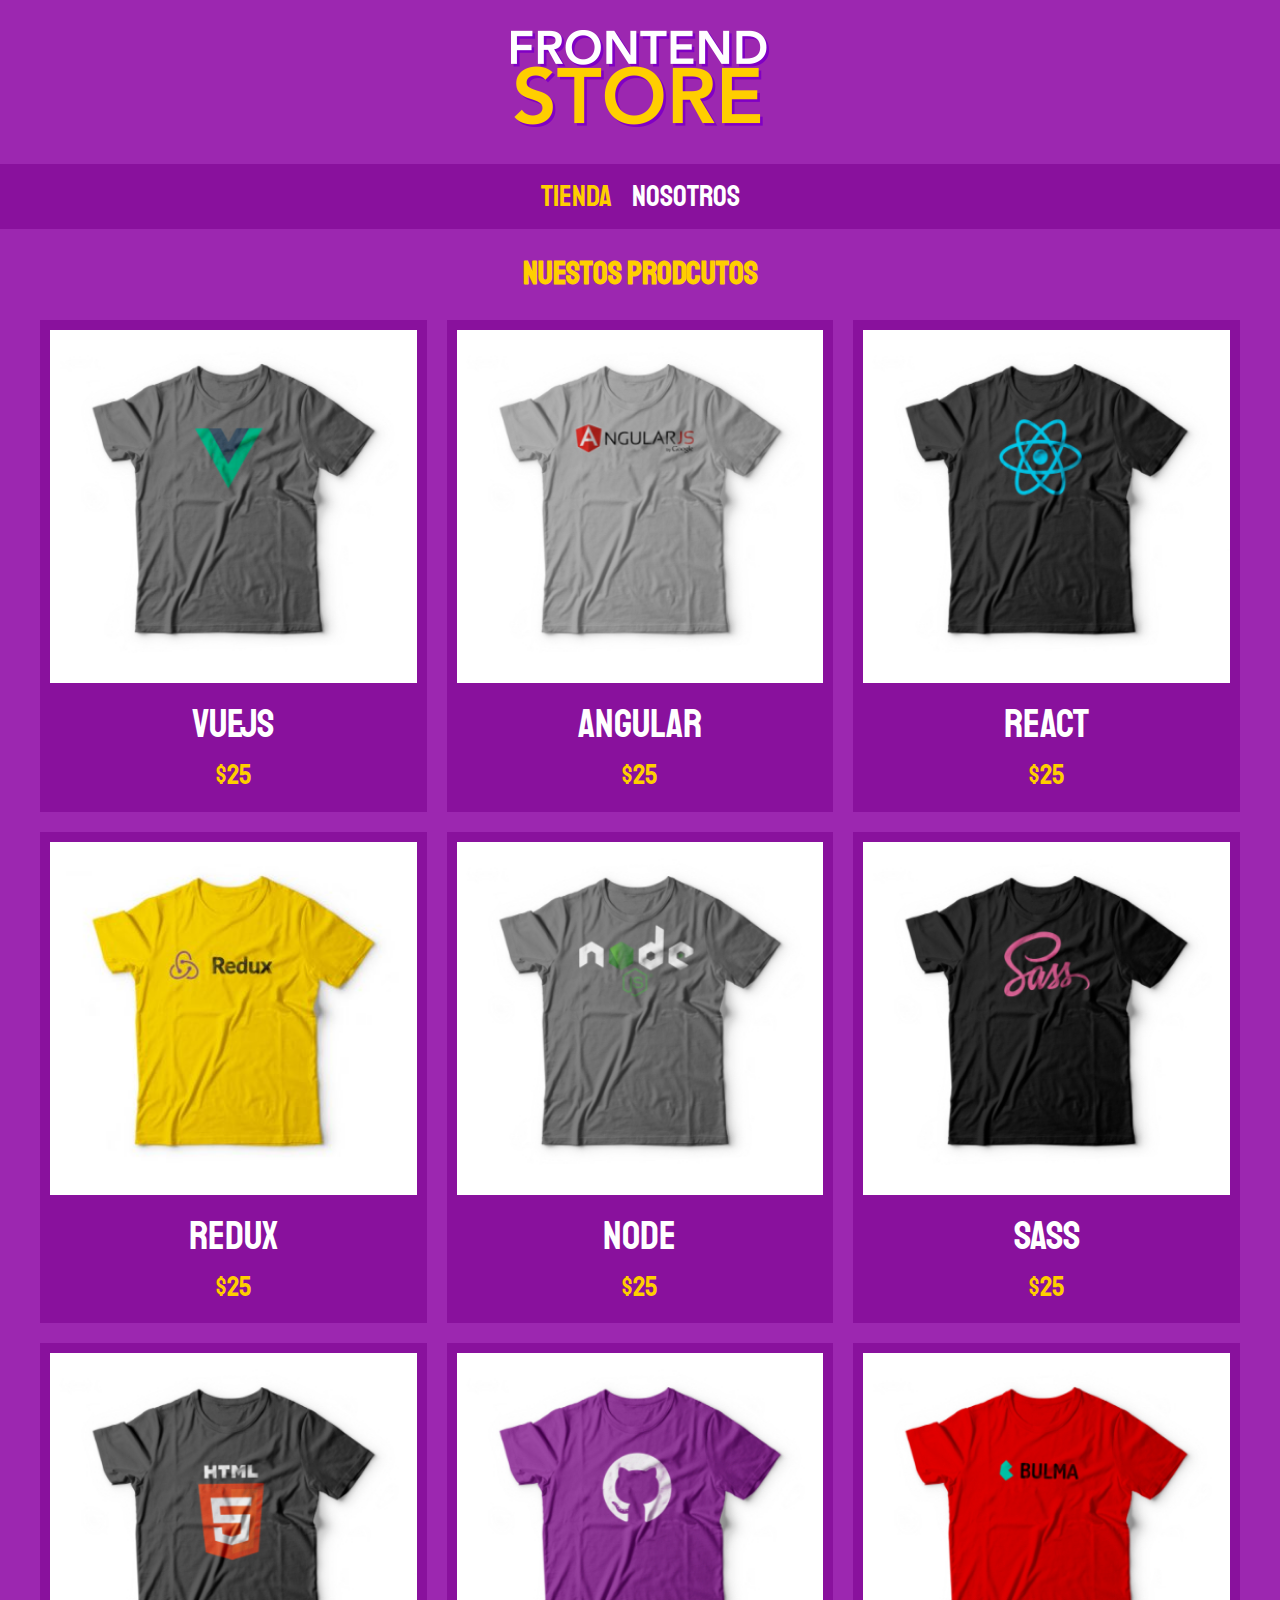
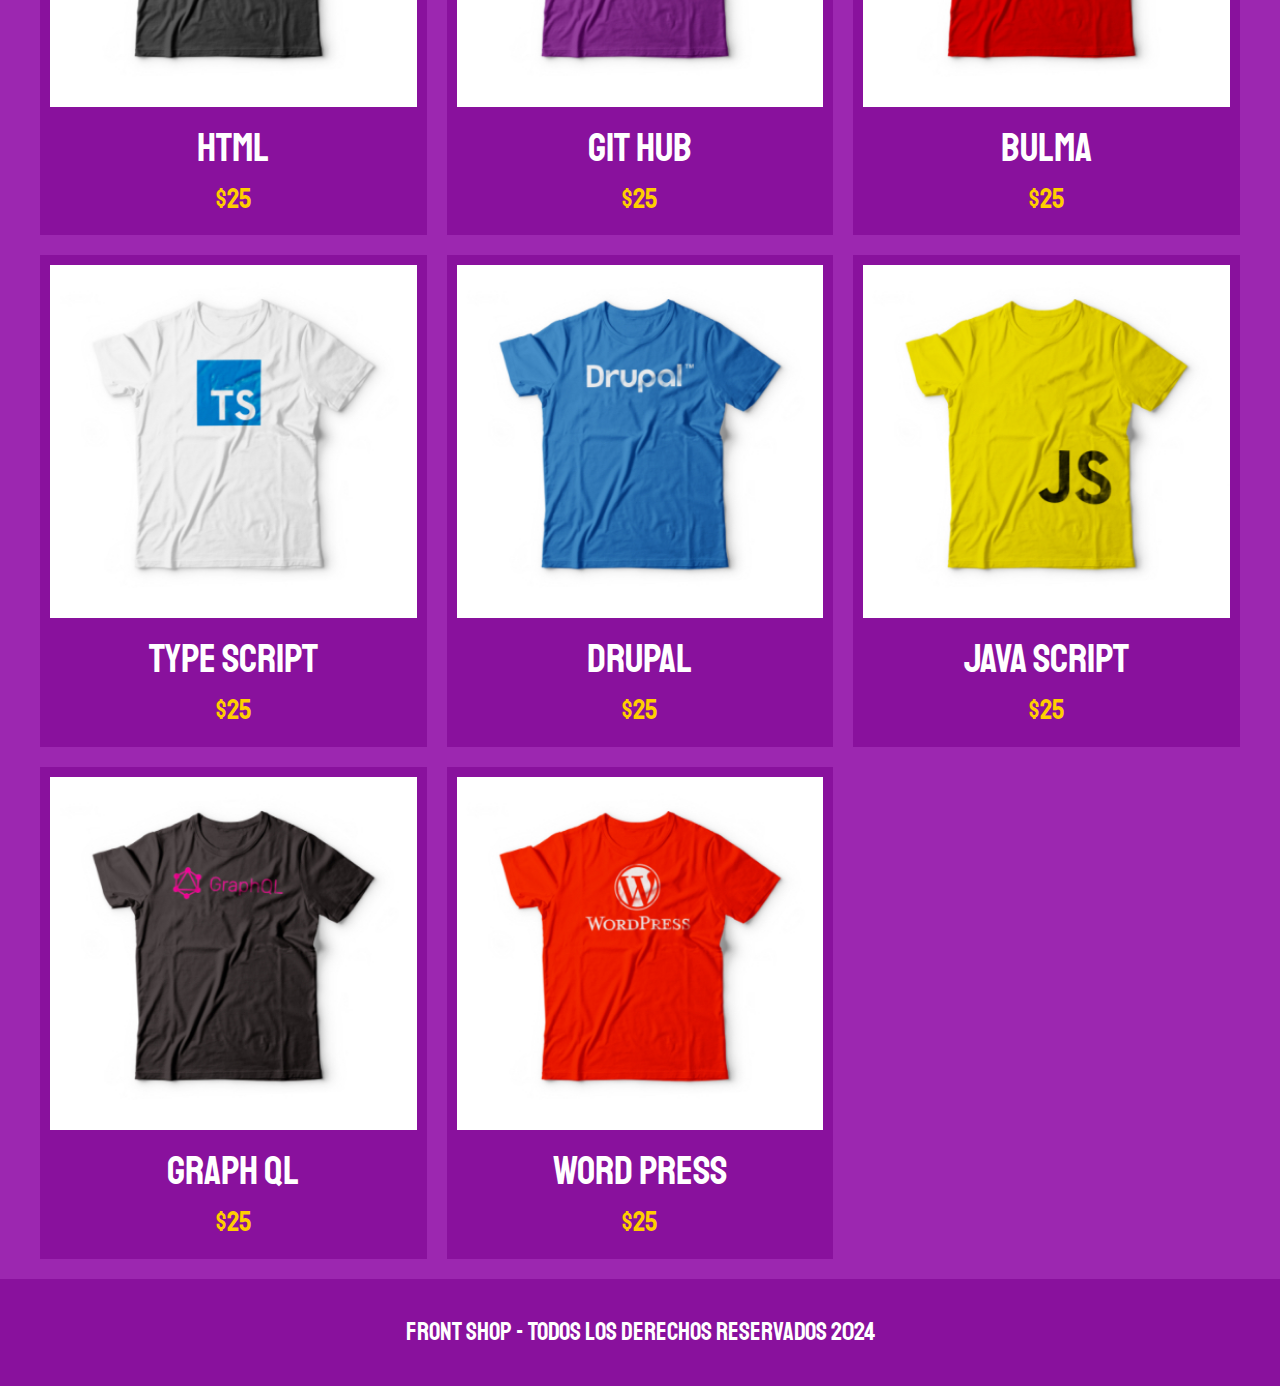
<file: index.html>
<!DOCTYPE html>
<html lang="en">

<head>
    <meta charset="UTF-8">
    <meta name="viewport" content="width=device-width, initial-scale=1.0">
    <title>Front Shop</title>
    <link rel="stylesheet" href="styles/styles.css">
    <link rel="preload" href="styles/styles.css" as="style">
    <link rel="stylesheet" href="styles/normalice.css">
    <link rel="preload" href="styles/normalice.css" as="style">
    <link href="https://fonts.googleapis.com/css2?family=Staatliches&display=swap" rel="stylesheet">
</head>

<body>
    <header class="header">
        <a href="index.html">
            <img class="header__logo" src="Image/logo.png" alt="Logo de la pagina">
        </a>
    </header>
    <nav class="navegacion">
        <a class="navegacion__enlace navegacion__enlace--activo" href="index.html">Tienda</a>
        <a class="navegacion__enlace" href="nosotros.html">Nosotros</a>
    </nav>

    <main class="contenedor">
        <h1 class="contenedor__productos">Nuestos prodcutos</h1>
        <div class="grid">
            <div class="producto">
                <a href="producto.html">
                    <img class="producto__imagen" src="Image/1.jpg" alt="Imagen no encontrada">
                    <div>
                        <p class="producto__nombre">vuejs</p>
                        <p class="producto__precio">$25</p>
                    </div>
                </a>
            </div>

            <div class="producto">
                <a href="producto.html">
                    <img class="producto__imagen" src="Image/2.jpg" alt="Imagen no encontrada">
                    <div>
                        <p class="producto__nombre">angular</p>
                        <p class="producto__precio">$25</p>
                    </div>
                </a>
            </div>


            <div class="producto">
                <a href="producto.html">
                    <img class="producto__imagen" src="Image/3.jpg" alt="Imagen no encontrada">
                    <div>
                        <p class="producto__nombre">react</p>
                        <p class="producto__precio">$25</p>
                    </div>
                </a>
            </div>

            <div class="producto">
                <a href="producto.html">
                    <img class="producto__imagen" src="Image/4.jpg" alt="Imagen no encontrada">
                    <div>
                        <p class="producto__nombre">redux</p>
                        <p class="producto__precio">$25</p>
                    </div>
                </a>
            </div>

            <div class="producto">
                <a href="producto.html">
                    <img class="producto__imagen" src="Image/5.jpg" alt="Imagen no encontrada">
                    <div>
                        <p class="producto__nombre">node</p>
                        <p class="producto__precio">$25</p>
                    </div>
                </a>
            </div>

            <div class="producto">
                <a href="producto.html">
                    <img class="producto__imagen" src="Image/6.jpg" alt="Imagen no encontrada">
                    <div>
                        <p class="producto__nombre">sass</p>
                        <p class="producto__precio">$25</p>
                    </div>
                </a>
            </div>

            <div class="producto">
                <a href="producto.html">
                    <img class="producto__imagen" src="Image/7.jpg" alt="Imagen no encontrada">
                    <div>
                        <p class="producto__nombre">html</p>
                        <p class="producto__precio">$25</p>
                    </div>
                </a>
            </div>

            <div class="producto">
                <a href="producto.html">
                    <img class="producto__imagen" src="Image/8.jpg" alt="Imagen no encontrada">
                    <div>
                        <p class="producto__nombre">git hub</p>
                        <p class="producto__precio">$25</p>
                    </div>
                </a>
            </div>

            <div class="producto">
                <a href="producto.html">
                    <img class="producto__imagen" src="Image/9.jpg" alt="Imagen no encontrada">
                    <div>
                        <p class="producto__nombre">bulma</p>
                        <p class="producto__precio">$25</p>
                    </div>
                </a>
            </div>

            <div class="producto">
                <a href="producto.html">
                    <img class="producto__imagen" src="Image/10.jpg" alt="Imagen no encontrada">
                    <div>
                        <p class="producto__nombre">type script</p>
                        <p class="producto__precio">$25</p>
                    </div>
                </a>
            </div>

            <div class="producto">
                <a href="producto.html">
                    <img class="producto__imagen" src="Image/11.jpg" alt="Imagen no encontrada">
                    <div>
                        <p class="producto__nombre">drupal</p>
                        <p class="producto__precio">$25</p>
                    </div>
                </a>
            </div>

            <div class="producto">
                <a href="producto.html">
                    <img class="producto__imagen" src="Image/12.jpg" alt="Imagen no encontrada">
                    <div>
                        <p class="producto__nombre">java script</p>
                        <p class="producto__precio">$25</p>
                    </div>
                </a>
            </div>

            <div class="producto">
                <a href="producto.html">
                    <img class="producto__imagen" src="Image/13.jpg" alt="Imagen no encontrada">
                    <div>
                        <p class="producto__nombre">graph ql</p>
                        <p class="producto__precio">$25</p>
                    </div>
                </a>
            </div>

            <div class="producto">
                <a href="producto.html">
                    <img class="producto__imagen" src="Image/14.jpg" alt="Imagen no encontrada">
                    <div>
                        <p class="producto__nombre">word press</p>
                        <p class="producto__precio">$25</p>
                    </div>
                </a>
            </div>
        </div>
    </main>

    <footer class="footer">
        <p class="footer__texto">Front Shop - Todos los derechos reservados 2024</p>
    </footer>
</body>

</html>
</file>
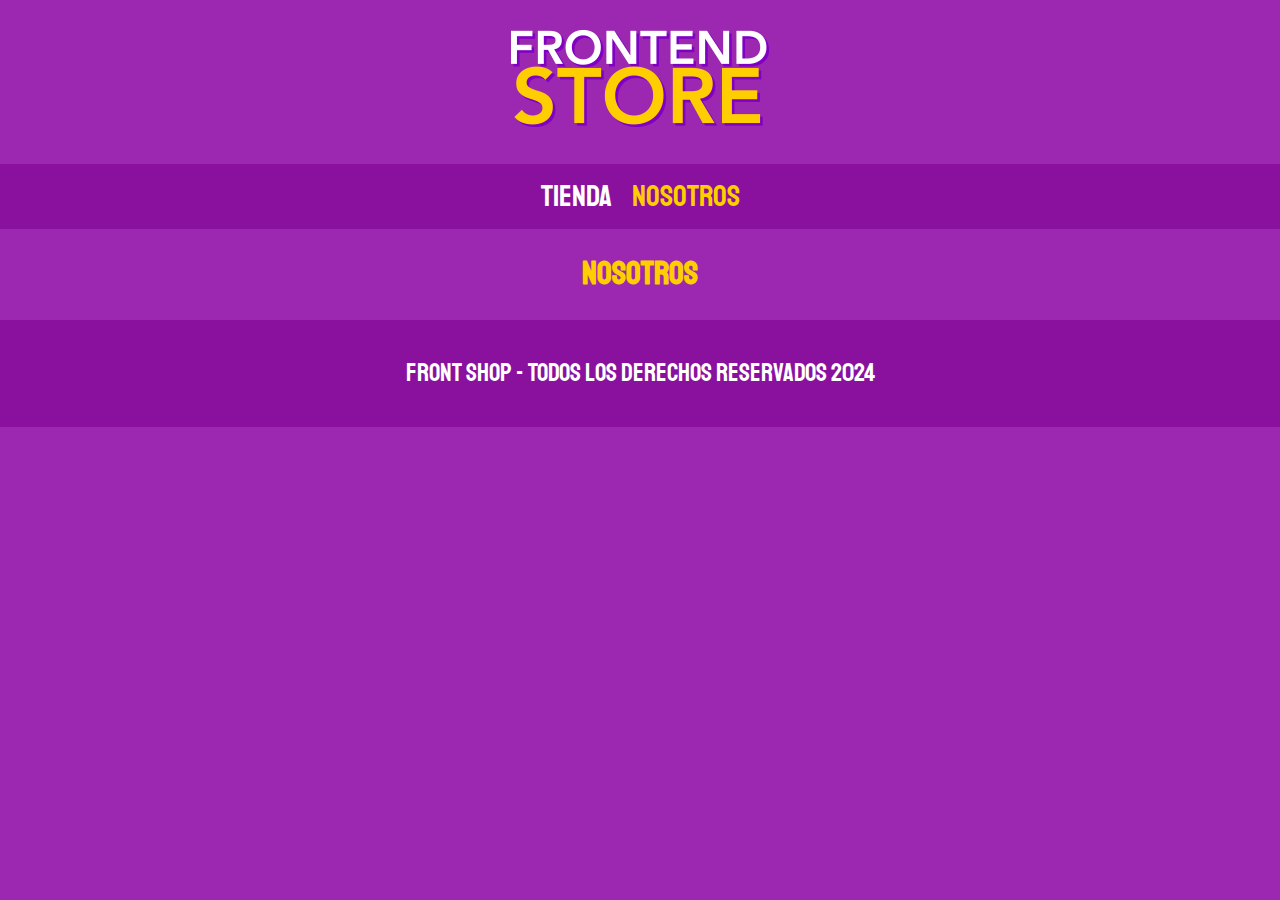
<file: nosotros.html>
<!DOCTYPE html>
<html lang="en">

<head>
    <meta charset="UTF-8">
    <meta name="viewport" content="width=device-width, initial-scale=1.0">
    <title>Front Shop</title>
    <link rel="stylesheet" href="styles/styles.css">
    <link rel="preload" href="styles/styles.css" as="style">
    <link rel="stylesheet" href="styles/normalice.css">
    <link rel="preload" href="styles/normalice.css" as="style">
    <link href="https://fonts.googleapis.com/css2?family=Staatliches&display=swap" rel="stylesheet">
</head>

<body>
    <header class="header">
        <a href="index.html">
            <img class="header__logo" src="Image/logo.png" alt="Logo de la pagina">
        </a>
    </header>
        <nav class="navegacion">
            <a class="navegacion__enlace " href="index.html">Tienda</a>
            <a class="navegacion__enlace navegacion__enlace--activo" href="nosotros.html">Nosotros</a>
        </nav>

    <main class="contenedor">
        <h1 class="contenedor__productos">Nosotros</h1>
    </main>

    <footer class="footer">
        <p class="footer__texto">Front Shop - Todos los derechos reservados 2024</p>
    </footer>
</body>

</html>
</file>
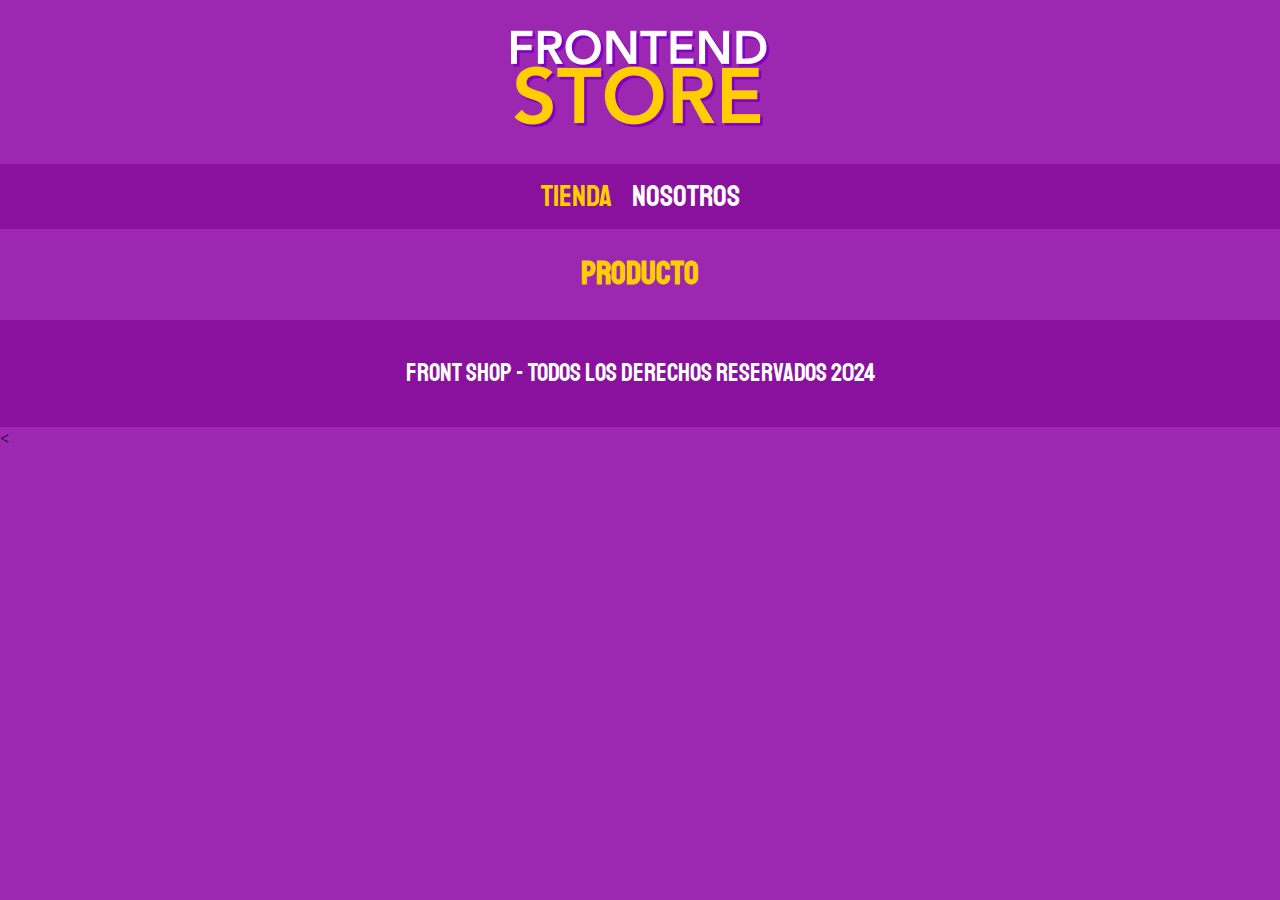
<file: producto.html>
<!DOCTYPE html>
<html lang="en">

<head>
    <meta charset="UTF-8">
    <meta name="viewport" content="width=device-width, initial-scale=1.0">
    <title>Front Shop</title>
    <link rel="stylesheet" href="styles/styles.css">
    <link rel="preload" href="styles/styles.css" as="style">
    <link rel="stylesheet" href="styles/normalice.css">
    <link rel="preload" href="styles/normalice.css" as="style">
    <link href="https://fonts.googleapis.com/css2?family=Staatliches&display=swap" rel="stylesheet">
</head>

<body>
    <header class="header">
        <a href="index.html">
            <img class="header__logo" src="Image/logo.png" alt="Logo de la pagina">
        </a>
    </header>
        <nav class="navegacion">
            <a class="navegacion__enlace navegacion__enlace--activo" href="index.html">Tienda</a>
            <a class="navegacion__enlace" href="nosotros.html">Nosotros</a>
        </nav>

    <main class="contenedor">
        <h1 class="contenedor__productos">Producto</h1>
    </main>

    <footer class="footer">
        <p class="footer__texto">Front Shop - Todos los derechos reservados 2024</p>
    </footer>
</body>

</html><
</file>
<file: styles/styles.css>
:root {
    --Primario: #9c27b0;
    --PrimarioOscuro: #89119d;
    --Secundario: #ffce00;
    --SecundarioOscuro: rgb(233, 287, 2);
    --SecundarioOscuroP: rgb(233, 255, 2);
    --Blanco: #fff;
    --Negro: #000;
    --fuentePrincipal: 'Staatliches', cursive;
}


html {
    box-sizing: border-box;
    font-size: 62.5%;
}

*,
*:before,
*:after {
    box-sizing: inherit;
}

/* Estilos Globales */

body {
    background-color: var(--Primario);
    font-size: 1.6rem;
    line-height: 1.5;
}

p {
    font-size: 1.8rem;
    font-family: Arial, Helvetica, sans-serif;
    color: var(--Blanco);
}

a {
    text-decoration: none;
}

img {
    max-width: 100%;
}

.contenedor {
    max-width: 120rem;
    margin: 0 auto;
}

h1,
h2,
h3 {
    text-align: center;
    color: var(--Secundario);
    font-family: var(--fuentePrincipal);
}

h1 {
    font-size: 4rem;
}

h2 {
    font-size: 3.2rem;
}

h3 {
    font-size: 2.4rem;
}

/* Header */

.header {
    display: flex;
    justify-content: center;
}

.header__logo {
    margin: 3rem 0;
}

/* Footer */

.footer {
    background-color: var(--PrimarioOscuro);
    padding: 1rem;
    margin-top: 2rem;
}

.footer__texto {
    text-align: center;
    font-family: var(--fuentePrincipal);
    font-size: 2.5rem;
}

/* Navegacion */
.navegacion {
    background-color: var(--PrimarioOscuro);
    padding: 1rem 0;
    display: flex;
    justify-content: center;
    gap: 2rem;
}

.navegacion__enlace {
    color: var(--Blanco);
    font-family: var(--fuentePrincipal);
    font-size: 3rem;
}

.navegacion__enlace--activo,
.navegacion__enlace:hover {
    color: var(--Secundario);
}

/* Grid */
.grid {
    display: grid;
    grid-template-columns: repeat(2, 1fr);
    gap: 2rem;
}

@media (min-width:768px){
    .grid{
        grid-template-columns: repeat(3, 1fr);
    }
}

/* Productos */


.producto {
    background-color: var(--PrimarioOscuro);
    padding: 1rem;
}

.producto__imagen {
    width: 100%;
}

.producto__nombre {
    font-size: 4rem;
    text-transform: uppercase;
}

.producto__precio {
    font-size: 2.8rem;
    color: var(--Secundario);
}

.producto__nombre, .producto__precio{
    font-family: var(--fuentePrincipal);
    margin: 1rem 0;
    text-align: center;
    line-height: 1.2;
}
</file>
<file: styles/normalice.css>
/*! normalize.css v8.0.1 | MIT License | github.com/necolas/normalize.css */

/* Document
   ========================================================================== */

/**
 * 1. Correct the line height in all browsers.
 * 2. Prevent adjustments of font size after orientation changes in iOS.
 */

 html {
    line-height: 1.15; /* 1 */
    -webkit-text-size-adjust: 100%; /* 2 */
  }
  
  /* Sections
     ========================================================================== */
  
  /**
   * Remove the margin in all browsers.
   */
  
  body {
    margin: 0;
  }
  
  /**
   * Render the `main` element consistently in IE.
   */
  
  main {
    display: block;
  }
  
  /**
   * Correct the font size and margin on `h1` elements within `section` and
   * `article` contexts in Chrome, Firefox, and Safari.
   */
  
  h1 {
    font-size: 2em;
    margin: 0.67em 0;
  }
  
  /* Grouping content
     ========================================================================== */
  
  /**
   * 1. Add the correct box sizing in Firefox.
   * 2. Show the overflow in Edge and IE.
   */
  
  hr {
    box-sizing: content-box; /* 1 */
    height: 0; /* 1 */
    overflow: visible; /* 2 */
  }
  
  /**
   * 1. Correct the inheritance and scaling of font size in all browsers.
   * 2. Correct the odd `em` font sizing in all browsers.
   */
  
  pre {
    font-family: monospace, monospace; /* 1 */
    font-size: 1em; /* 2 */
  }
  
  /* Text-level semantics
     ========================================================================== */
  
  /**
   * Remove the gray background on active links in IE 10.
   */
  
  a {
    background-color: transparent;
  }
  
  /**
   * 1. Remove the bottom border in Chrome 57-
   * 2. Add the correct text decoration in Chrome, Edge, IE, Opera, and Safari.
   */
  
  abbr[title] {
    border-bottom: none; /* 1 */
    text-decoration: underline; /* 2 */
    text-decoration: underline dotted; /* 2 */
  }
  
  /**
   * Add the correct font weight in Chrome, Edge, and Safari.
   */
  
  b,
  strong {
    font-weight: bolder;
  }
  
  /**
   * 1. Correct the inheritance and scaling of font size in all browsers.
   * 2. Correct the odd `em` font sizing in all browsers.
   */
  
  code,
  kbd,
  samp {
    font-family: monospace, monospace; /* 1 */
    font-size: 1em; /* 2 */
  }
  
  /**
   * Add the correct font size in all browsers.
   */
  
  small {
    font-size: 80%;
  }
  
  /**
   * Prevent `sub` and `sup` elements from affecting the line height in
   * all browsers.
   */
  
  sub,
  sup {
    font-size: 75%;
    line-height: 0;
    position: relative;
    vertical-align: baseline;
  }
  
  sub {
    bottom: -0.25em;
  }
  
  sup {
    top: -0.5em;
  }
  
  /* Embedded content
     ========================================================================== */
  
  /**
   * Remove the border on images inside links in IE 10.
   */
  
  img {
    border-style: none;
  }
  
  /* Forms
     ========================================================================== */
  
  /**
   * 1. Change the font styles in all browsers.
   * 2. Remove the margin in Firefox and Safari.
   */
  
  button,
  input,
  optgroup,
  select,
  textarea {
    font-family: inherit; /* 1 */
    font-size: 100%; /* 1 */
    line-height: 1.15; /* 1 */
    margin: 0; /* 2 */
  }
  
  /**
   * Show the overflow in IE.
   * 1. Show the overflow in Edge.
   */
  
  button,
  input { /* 1 */
    overflow: visible;
  }
  
  /**
   * Remove the inheritance of text transform in Edge, Firefox, and IE.
   * 1. Remove the inheritance of text transform in Firefox.
   */
  
  button,
  select { /* 1 */
    text-transform: none;
  }
  
  /**
   * Correct the inability to style clickable types in iOS and Safari.
   */
  
  button,
  [type="button"],
  [type="reset"],
  [type="submit"] {
    -webkit-appearance: button;
  }
  
  /**
   * Remove the inner border and padding in Firefox.
   */
  
  button::-moz-focus-inner,
  [type="button"]::-moz-focus-inner,
  [type="reset"]::-moz-focus-inner,
  [type="submit"]::-moz-focus-inner {
    border-style: none;
    padding: 0;
  }
  
  /**
   * Restore the focus styles unset by the previous rule.
   */
  
  button:-moz-focusring,
  [type="button"]:-moz-focusring,
  [type="reset"]:-moz-focusring,
  [type="submit"]:-moz-focusring {
    outline: 1px dotted ButtonText;
  }
  
  /**
   * Correct the padding in Firefox.
   */
  
  fieldset {
    padding: 0.35em 0.75em 0.625em;
  }
  
  /**
   * 1. Correct the text wrapping in Edge and IE.
   * 2. Correct the color inheritance from `fieldset` elements in IE.
   * 3. Remove the padding so developers are not caught out when they zero out
   *    `fieldset` elements in all browsers.
   */
  
  legend {
    box-sizing: border-box; /* 1 */
    color: inherit; /* 2 */
    display: table; /* 1 */
    max-width: 100%; /* 1 */
    padding: 0; /* 3 */
    white-space: normal; /* 1 */
  }
  
  /**
   * Add the correct vertical alignment in Chrome, Firefox, and Opera.
   */
  
  progress {
    vertical-align: baseline;
  }
  
  /**
   * Remove the default vertical scrollbar in IE 10+.
   */
  
  textarea {
    overflow: auto;
  }
  
  /**
   * 1. Add the correct box sizing in IE 10.
   * 2. Remove the padding in IE 10.
   */
  
  [type="checkbox"],
  [type="radio"] {
    box-sizing: border-box; /* 1 */
    padding: 0; /* 2 */
  }
  
  /**
   * Correct the cursor style of increment and decrement buttons in Chrome.
   */
  
  [type="number"]::-webkit-inner-spin-button,
  [type="number"]::-webkit-outer-spin-button {
    height: auto;
  }
  
  /**
   * 1. Correct the odd appearance in Chrome and Safari.
   * 2. Correct the outline style in Safari.
   */
  
  [type="search"] {
    -webkit-appearance: textfield; /* 1 */
    outline-offset: -2px; /* 2 */
  }
  
  /**
   * Remove the inner padding in Chrome and Safari on macOS.
   */
  
  [type="search"]::-webkit-search-decoration {
    -webkit-appearance: none;
  }
  
  /**
   * 1. Correct the inability to style clickable types in iOS and Safari.
   * 2. Change font properties to `inherit` in Safari.
   */
  
  ::-webkit-file-upload-button {
    -webkit-appearance: button; /* 1 */
    font: inherit; /* 2 */
  }
  
  /* Interactive
     ========================================================================== */
  
  /*
   * Add the correct display in Edge, IE 10+, and Firefox.
   */
  
  details {
    display: block;
  }
  
  /*
   * Add the correct display in all browsers.
   */
  
  summary {
    display: list-item;
  }
  
  /* Misc
     ========================================================================== */
  
  /**
   * Add the correct display in IE 10+.
   */
  
  template {
    display: none;
  }
  
  /**
   * Add the correct display in IE 10.
   */
  
  [hidden] {
    display: none;
  }
</file>
